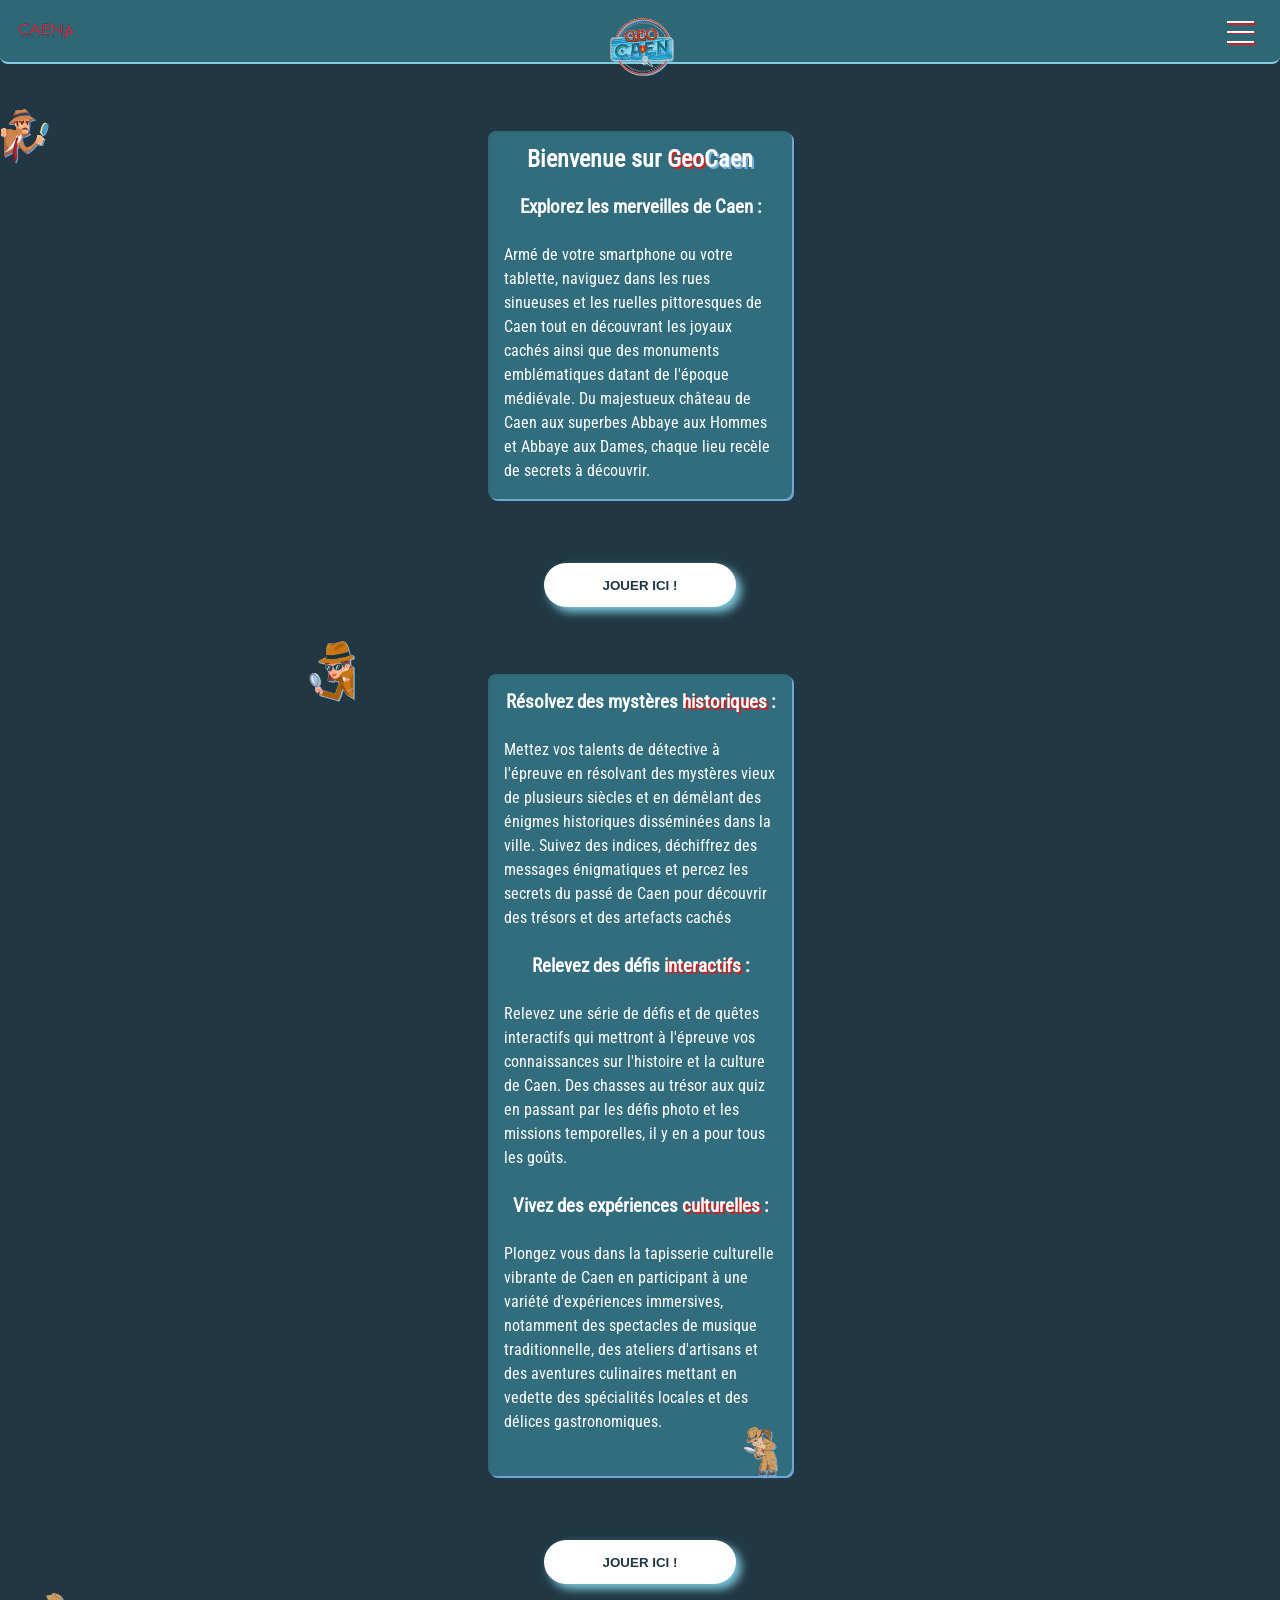
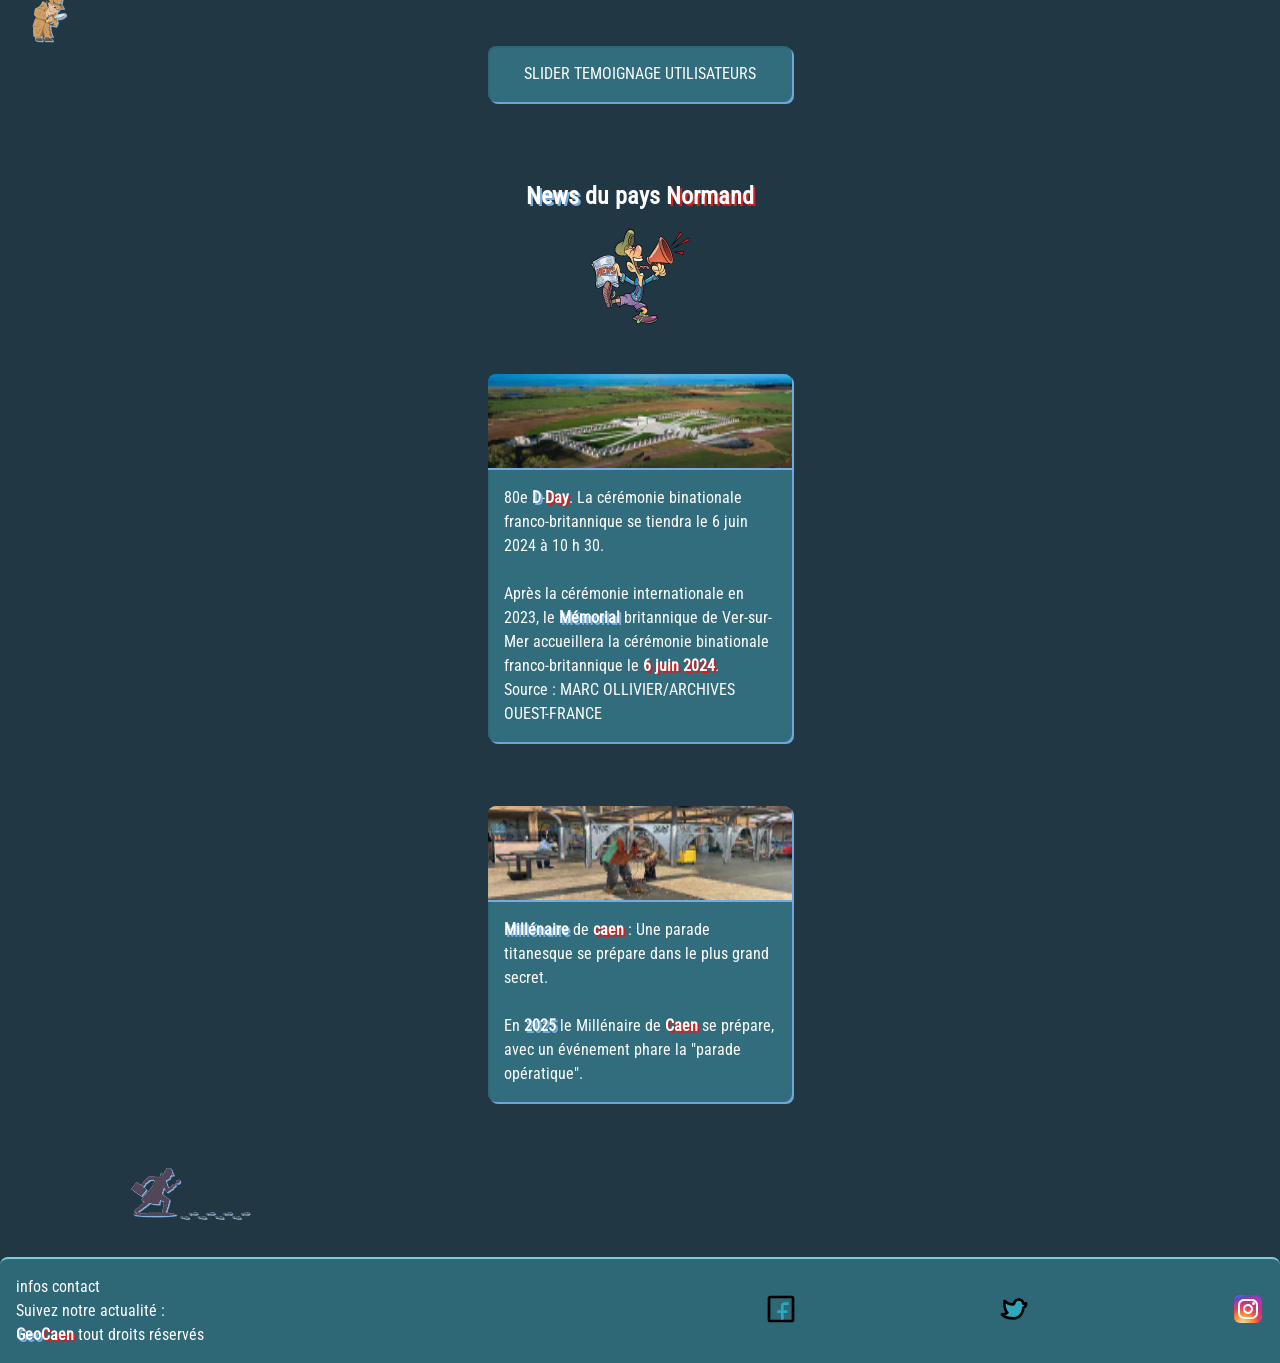
<file: index.html>
<!DOCTYPE html>
<html lang="fr">
  <head>
    <meta charset="UTF-8" />
    <link rel="icon" type="image" href="/img/enqueteur caen.png" />
    <meta name="viewport" content="width=device-width, initial-scale=1.0" />
    <title>GeoCaen</title>
    <link rel="stylesheet" href="/css/style.css" />
  </head>

  <body>
    <main>
      <header class="header__container">
        <img
          class="header__img"
          src="/img/logovillecaenndie_2016-removebg-preview.webp"
          alt="enqueteur"
        />
        <img
          class="header__logo site__img"
          src="/img/Geo-removebg-preview.webp"
          alt="logo GeoCaen"
        />

        <div class="menu__toggle" id="burger__menu">
          <span class="menu__toggle-bar"></span>
        </div>
        <nav id="menu">
          <ul class="menu__container">
            

            <li class="menu__container-itm">
              <a class="menu__container-lnk" href="jeux.html"
                >Présentation des jeux</a
              >
            </li>
            <li class="menu__container-itm">
              <a class="menu__container-lnk" href="#">A propos de GeoCaen</a>
            </li>
            <li class="menu__container-itm">
              <a class="menu__container-lnk" href="#">Nous contacter</a>
            </li>
          </ul>
        </nav>
      </header>

      <section class="main__content">
        <img
          class="main__content-img1 site__img"
          src="/img/detective window-sm.webp"
          alt="enqueteur"
        />
        <div class="box-content main__content-txt box__style">
          <h1 class="main__content-ttl">
            Bienvenue sur <span class="txt__red">Geo</span
            ><span class="txt__blue">Caen</span>
          </h1>
          <h3 class="main__content-ttl">Explorez les merveilles de Caen :</h3>
          <p>
            Armé de votre smartphone ou votre tablette, naviguez dans les rues
            sinueuses et les ruelles pittoresques de Caen tout en découvrant les
            joyaux cachés ainsi que des monuments emblématiques datant de
            l'époque médiévale. Du majestueux château de Caen aux superbes
            Abbaye aux Hommes et Abbaye aux Dames, chaque lieu recèle de secrets
            à découvrir.
          </p>
        </div>
        <a class="link" href="jeux.html"
          ><button class="btn">jouer ici !</button></a
        >
        <img
          class="main__content-img2 site__img"
          src="/img/femme_window-sm.webp"
          alt=""
        />
        <div class="box-content main__content-txt box__style">
          <h3 class="main__content-ttl">
            Résolvez des mystères <span class="txt__red">historiques</span> :
          </h3>
          <p>
            Mettez vos talents de détective à l'épreuve en résolvant des
            mystères vieux de plusieurs siècles et en démêlant des énigmes
            historiques disséminées dans la ville. Suivez des indices,
            déchiffrez des messages énigmatiques et percez les secrets du passé
            de Caen pour découvrir des trésors et des artefacts cachés
          </p>
          <br />
          <h3 class="main__content-ttl">
            Relevez des défis <span class="txt__red">interactifs</span> :
          </h3>
          <p class="main__content-txt">
            Relevez une série de défis et de quêtes interactifs qui mettront à
            l'épreuve vos connaissances sur l'histoire et la culture de Caen.
            Des chasses au trésor aux quiz en passant par les défis photo et les
            missions temporelles, il y en a pour tous les goûts.
          </p>
          <br />
          <h3 class="main__content-ttl">
            Vivez des expériences <span class="txt__red">culturelles</span> :
          </h3>
          <p class="main__content-txt">
            Plongez vous dans la tapisserie culturelle vibrante de Caen en
            participant à une variété d'expériences immersives, notamment des
            spectacles de musique traditionnelle, des ateliers d'artisans et des
            aventures culinaires mettant en vedette des spécialités locales et
            des délices gastronomiques.
          </p>
          <img
            class="main__content-img3 site__img"
            src="/img/filette-sm.webp"
            alt="fillette"
          />
        </div>

        <a class="link" href="jeux.html"
          ><button class="btn">jouer ici !</button></a
        >
      </section>

      <img
        class="main__content-img4 site__img"
        src="/img/boy-sm.webp"
        alt="garçon"
      />

      <section class="box-content box__style">
        <p>SLIDER TEMOIGNAGE UTILISATEURS</p>
      </section>

      <section class="news">
        <div class="news__content">
          <h2 class="news__content-ttl">
            <span class="txt__blue">News</span> du pays
            <span class="txt__red">Normand</span>
          </h2>
          <img
            src="/img/livreur-de-journaux-sm.webp"
            alt="livreur de journaux"
          />
        </div>
        <div class="box-content box__style">
          <img
            class="news__img"
            src="/img/memorial-britannique-ver-sur-mer.webp"
            alt=""
          />
          <p>
            80e <span class="txt__blue">D</span>-<span class="txt__red"
              >Day</span
            >. La cérémonie binationale franco-britannique se tiendra le 6 juin
            2024 à 10 h 30.
          </p>
          <br />
          <p>
            Après la cérémonie internationale en 2023, le
            <span class="txt__blue">Mémorial</span> britannique de Ver-sur-Mer
            accueillera la cérémonie binationale franco-britannique le
            <span class="txt__red"> 6 juin 2024</span>.<br />Source : MARC
            OLLIVIER/ARCHIVES OUEST-FRANCE
          </p>
        </div>

        <div class="box-content box__style">
          <img class="news__img" src="/img/millenaire caen.webp" alt="" />
          <p>
            <span class="txt__blue">Millénaire</span> de
            <span class="txt__red">caen</span> : Une parade titanesque se
            prépare dans le plus grand secret.
          </p>
          <br />
          <p>
            En <span class="txt__blue">2025</span> le Millénaire de
            <span class="txt__red">Caen</span> se prépare, avec un événement
            phare la "parade opératique".
          </p>
        </div>
        <img
          class="main__content-img5 site__img"
          src="/img/ombre detective-sm.webp"
          alt="detective"
        />
      </section>
    </main>
    <footer class="footer">
      <div class="footer__txt">
        <p>infos contact</p>
        <p>Suivez notre actualité :</p>
        <p>
          <span class="txt__blue">Geo</span
          ><span class="txt__red">Caen</span> tout droits réservés
        </p>
      </div>
      <ul class="footer__icn">
        <li>
          <img
            class="footer__icn-img"
            src="/img/facebook-square-svgrepo-com.svg"
            alt="facebook"
          />
        </li>
        <li>
          <img
            class="footer__icn-img"
            src="/img/twitter-svgrepo-com.svg"
            alt="twitter"
          />
        </li>
        <li>
          <img
            class="footer__icn-img"
            src="/img/instagram-1-svgrepo-com.svg"
            alt="instagram"
          />
        </li>
      </ul>
    </footer>

    <script src="/js/main.js"></script>
  </body>
</html>
</file>
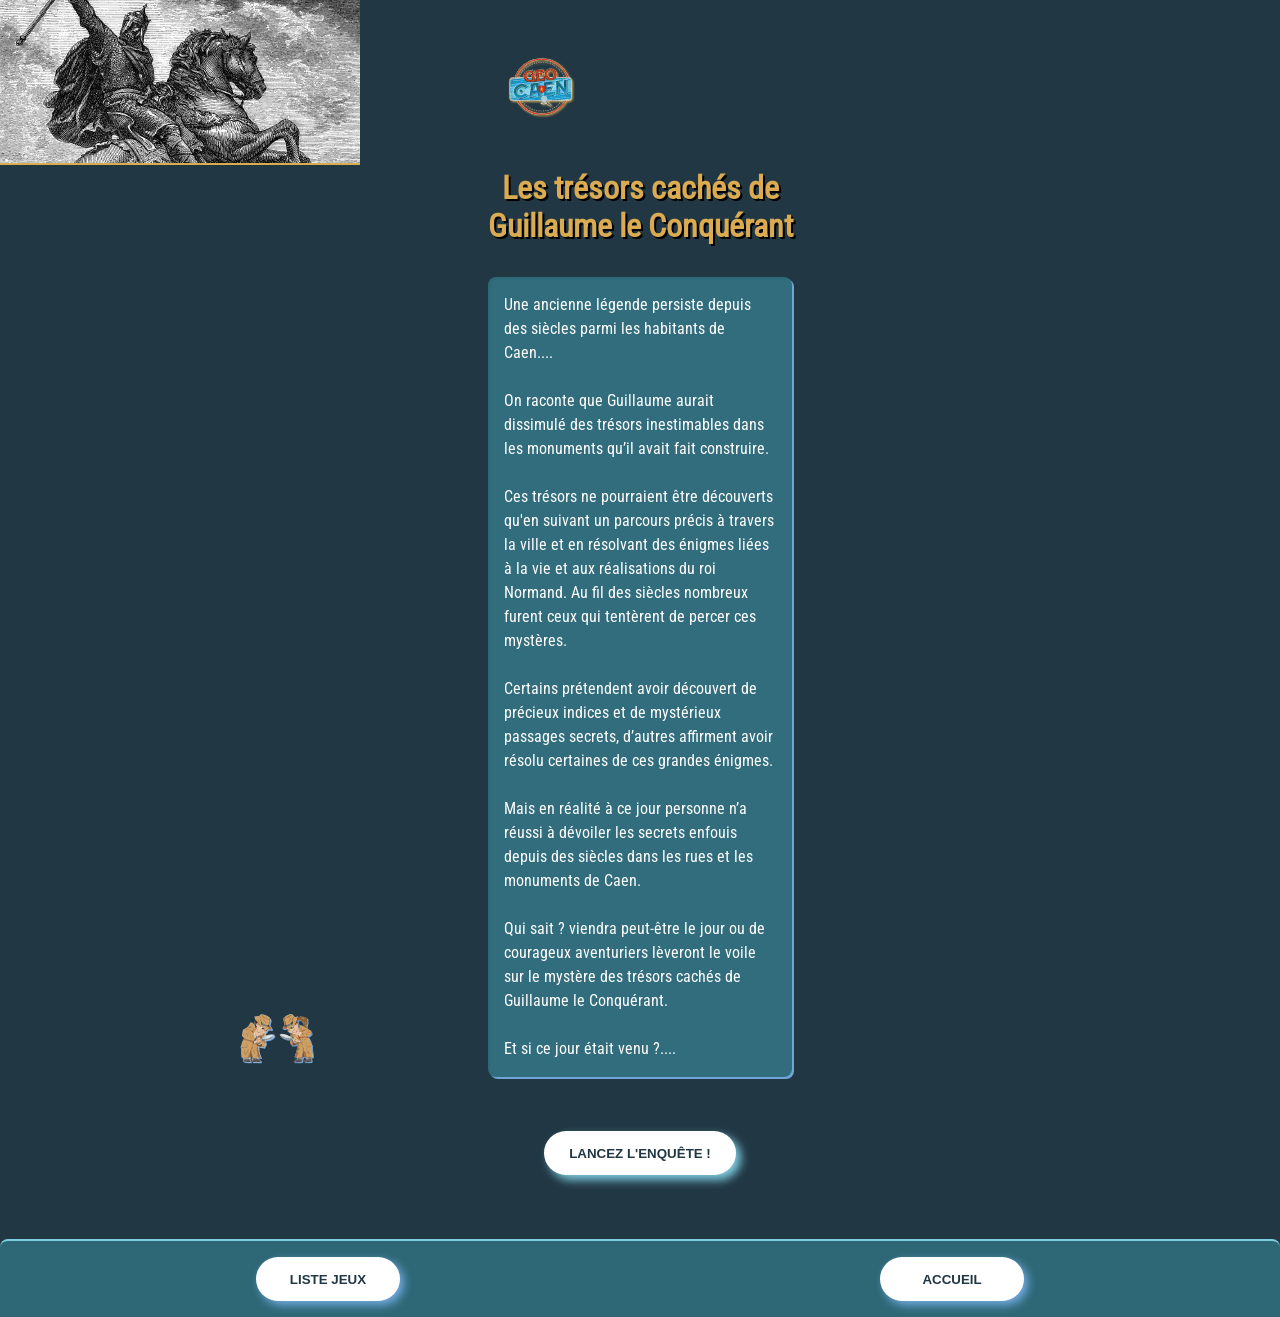
<file: guillaume.html>
<!DOCTYPE html>
<html lang="fr">
  <head>
    <meta charset="UTF-8" />
    <meta name="viewport" content="width=device-width, initial-scale=1.0" />
    <title>Les trésors de Guillaume</title>
    <link rel="stylesheet" href="/css/style.css" />
  </head>
  <body>
    <header>
      <img
        class="game1__img"
        src="/img/guillaume-le-conquerant_1024x.webp"
        alt=""
      />
      <img class="game1__logo" src="/img/Geo-removebg-preview.webp" alt="" />
    </header>
    <main>
     
        <h1 class="game1__ttl">
          Les trésors cachés de <br />Guillaume le Conquérant
        </h1> 
        <div class="game1__txt">
        <p class="box-content box__style">
          Une ancienne légende persiste depuis des siècles parmi les habitants
          de Caen.... <br /><br />
          On raconte que Guillaume aurait dissimulé des trésors inestimables
          dans les monuments qu’il avait fait construire. <br /><br />
          Ces trésors ne pourraient être découverts qu'en suivant un parcours
          précis à travers la ville et en résolvant des énigmes liées à la vie
          et aux réalisations du roi Normand. Au fil des siècles nombreux furent
          ceux qui tentèrent de percer ces mystères. <br /><br />
          Certains prétendent avoir découvert de précieux indices et de
          mystérieux passages secrets, d’autres affirment avoir résolu certaines
          de ces grandes énigmes. <br /><br />
          Mais en réalité à ce jour personne n’a réussi à dévoiler les secrets
          enfouis depuis des siècles dans les rues et les monuments de Caen.
          <br /><br />
          Qui sait ? viendra peut-être le jour ou de courageux aventuriers
          lèveront le voile sur le mystère des trésors cachés de Guillaume le
          Conquérant. <br /><br />
          Et si ce jour était venu ?....
        </p>
        <img
          class="game1__img1 site__img"
          src="/img/boy-sm.webp"
          alt="garçon"
        />
        <img
          class="game1__img2 site__img"
          src="/img/filette-sm.webp"
          alt="fille"
        />
    </div>
        <a class="link" href="guillaumeStep1.html"
          ><button class="btn">Lancez l'enquête !</button></a
        >
      
    </main>
    <footer class="game__footer">
      <a class="link" href="jeux.html"
        ><button class="game__btn">liste jeux</button></a
      >
      <a class="link" href="index.html"
        ><button class="game__btn">accueil</button></a
      >
    </footer>
    <script src="/js/main.js"></script>
  </body>
</html>
</file>
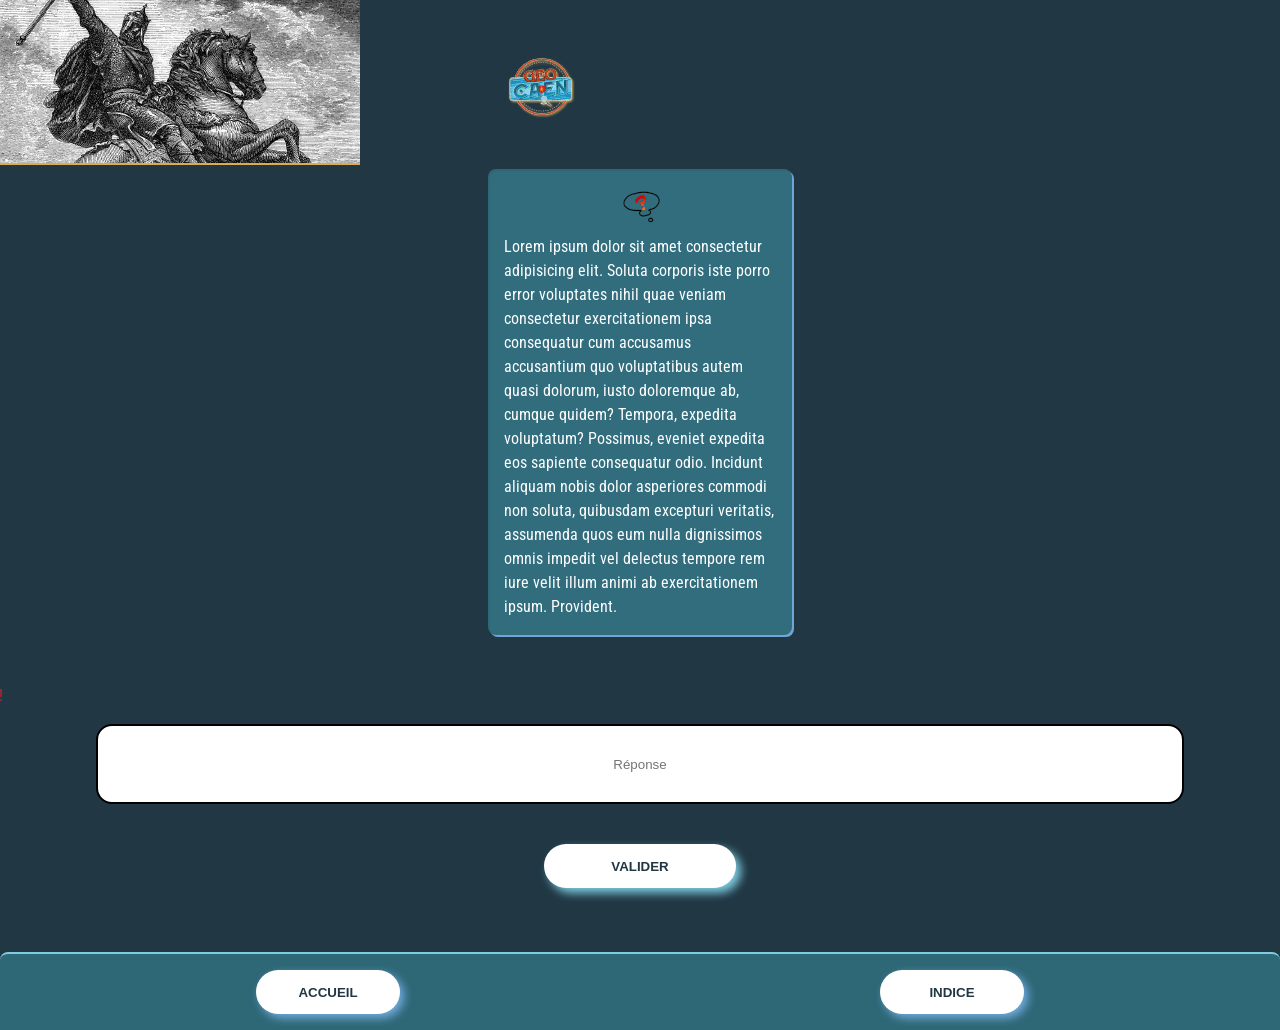
<file: guillaumeStep1.html>
<!DOCTYPE html>
<html lang="fr">
  <head>
    <meta charset="UTF-8" />
    <meta name="viewport" content="width=device-width, initial-scale=1.0" />
    <title>Premiére étape</title>
    <link rel="stylesheet" href="/css/style.css" />
  </head>
  <body>
    <header>
      <img
        class="game1__img"
        src="/img/guillaume-le-conquerant_1024x.webp"
        alt="guillaume"
      />
      <img
        class="game1__logo"
        src="/img/Geo-removebg-preview.webp"
        alt="logo"
      />
    </header>
    <main> 
      <p class="box-content box__style" id="game1__txt">
        <img src="/img/question-sm.webp" alt="interrogation" />
        Lorem ipsum dolor sit amet consectetur adipisicing elit. Soluta corporis
        iste porro error voluptates nihil quae veniam consectetur exercitationem
        ipsa consequatur cum accusamus accusantium quo voluptatibus autem quasi
        dolorum, iusto doloremque ab, cumque quidem? Tempora, expedita
        voluptatum? Possimus, eveniet expedita eos sapiente consequatur odio.
        Incidunt aliquam nobis dolor asperiores commodi non soluta, quibusdam
        excepturi veritatis, assumenda quos eum nulla dignissimos omnis impedit
        vel delectus tempore rem iure velit illum animi ab exercitationem ipsum.
        Provident.
      </p>
      <p class="wrong__txt" id="txt__wrong">Presque ! N'abandonnez pas !</p>
      <div class="game__form">
        <input
          class="game__form-txt"
          type="text"
          placeholder="Réponse"
          id="answer"
        />
        <button class="game__form-btn btn" type="button" id="submitButton">
          valider
        </button>
      </div>

      <div id="correctPopup" class="popupGood popupGood__container">
        <p class="popup__txt">Bonne réponse bravo !</p>
        <img class="site__img pop__img" src="/img/bravo-sm.webp" alt="" />
        <a class="link" href="middleStep.html"
          ><button class="pop__btn btn" id="closeCorrectPopup">
            suivant
          </button></a
        >
      </div>

      <div id="incorrectPopup" class="popup">
        <img
          class="site__img pop__img"
          src="/img/detective_interroge-removebg-preview.webp"
          alt=""
        />
        <button class="pop__btn btn" id="closeIncorrectPopup">Fermer</button>
      </div>
    </main>
    <footer class="game__footer">
      <button class="game__btn" href="#" onclick="show('popupk')">
        accueil
      </button>
      <div class="popupk box__style" id="popupk">
        <p class="popupk__txt">Souhaitez vous vraiment quitter ?</p>
        <img
          class="popupk__img"
          src="/img/detective_interroge-removebg-preview.webp"
          alt=""
        />
        <div class="popupk__container">
          <a class="link" href="#" onclick="hide('popupk')"
            ><button class="btn popupk__btn">continuer</button></a
          >
          <a class="link" href="index.html" onclick="hide('popupk')"
            ><button class="btn popupk__btn">quitter</button></a
          >
        </div>
      </div>
      <button class="game__btn" href="#" onclick="show('popup')">indice</button>
      <div class="popup  box__style" id="popup">
        <p class="popup__txt">
          il à était le roi d'Angleterre et le Duc de Normandie !
        </p>
        <img
          class="pop__img site__img"
          src="/img/detective_interroge-removebg-preview.webp"
          alt=""
        />
        <a class="link" href="#" onclick="hide('popup')"
          ><button class="btn pop__btn">fermer</button></a
        >
      </div>
    </footer>
    <script src="/js/game.js"></script>
    <script src="/js/main.js"></script>
    
    
  </body>
</html>
</file>
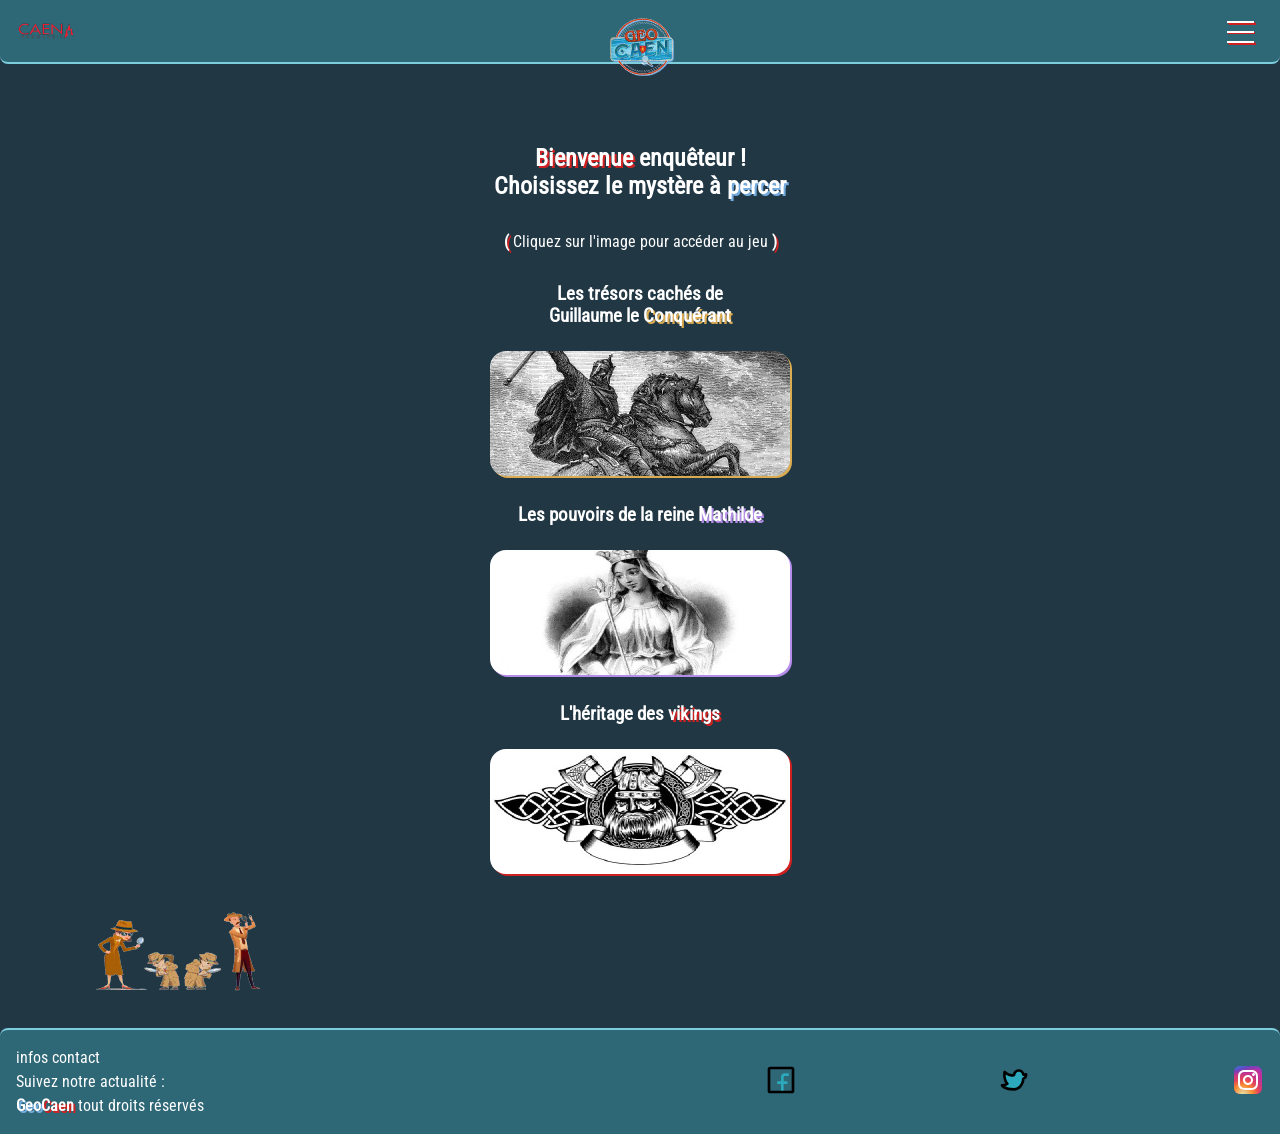
<file: jeux.html>
<!DOCTYPE html>
<html lang="fr">
  <head>
    <meta charset="UTF-8" />
    <meta name="viewport" content="width=device-width, initial-scale=1.0" />
    <title>GeoCean jeux</title>
    <link rel="stylesheet" href="/css/style.css" />
  </head>
  <body>
    <header class="header__container">
      <img
        class="header__img"
        src="/img/logovillecaenndie_2016-removebg-preview.webp"
        alt="enqueteur"
      />
      <img
        class="header__logo main__img"
        src="/img/Geo-removebg-preview.webp"
        alt="logo GeoCaen"
      />

      <div class="menu__toggle" id="burger__menu">
        <span class="menu__toggle-bar"></span>
      </div>
      <nav id="menu">
        <ul class="menu__container">
          <li class="menu__container-itm">
            <a class="menu__container-lnk link" href="index.html">Accueil</a>
          </li>

          <li class="menu__container-itm">
            <a class="menu__container-lnk" href="#">A propos de GeoCaen</a>
          </li>
          <li class="menu__container-itm">
            <a class="menu__container-lnk" href="#">Nous contacter</a>
          </li>
        </ul>
      </nav>
    </header>
    <main>
      <h2 class="game__ttl">
        <span class="txt__red">Bienvenue</span> enquêteur ! <br />
        Choisissez le mystère à <span class="txt__blue">percer</span>
      </h2>
      <p class="game__txt"><span class="txt__red">(</span> Cliquez sur l'image pour accéder au jeu <span class="txt__red">)</span></p>
      <div class="game">
        <h3>Les trésors cachés de <br> Guillaume le <span class="txt__gold">Conquérant</span></h3>
        <a href="guillaume.html"><img
          class="game__img1 game__img"
          src="/img/guillaume-le-conquerant2.webp"
          alt="guillaume le conquérant"
        /></a>
        <h3>Les pouvoirs de la reine <span class="txt__purple">Mathilde</span></h3>
        <a href="#"><img
          class="game__img2 game__img"
          src="/img/mathilde2.webp"
          alt="reine Mathilde"
        /></a>
        <h3>L'héritage des <span class="txt__red">vikings</span></h3>
        <a href="#"><img class="game__img3 game__img" src="/img/viking.webp" alt="viking" /></a>
      </div>
      
      <img
        class="game__img4"
        src="/img/famille detective-sm.webp"
        alt="famille detective"
      />
    </main>

    <footer class="footer">
      <div class="footer__txt">
        <p>infos contact</p>
        <p>Suivez notre actualité :</p>
        <p>
          <span class="txt__blue">Geo</span
          ><span class="txt__red">Caen</span> tout droits réservés
        </p>
      </div>
      <ul class="footer__icn">
        <li>
          <img
            class="footer__icn-img"
            src="/img/facebook-square-svgrepo-com.svg"
            alt="facebook"
          />
        </li>

        <li>
          <img
            class="footer__icn-img"
            src="/img/twitter-svgrepo-com.svg"
            alt="twitter"
          />
        </li>
        <li>
          <img
            class="footer__icn-img"
            src="/img/instagram-1-svgrepo-com.svg"
            alt="instagram"
          />
        </li>
      </ul>
    </footer>

    <script src="/js/main.js"></script>
  </body>
</html>
</file>
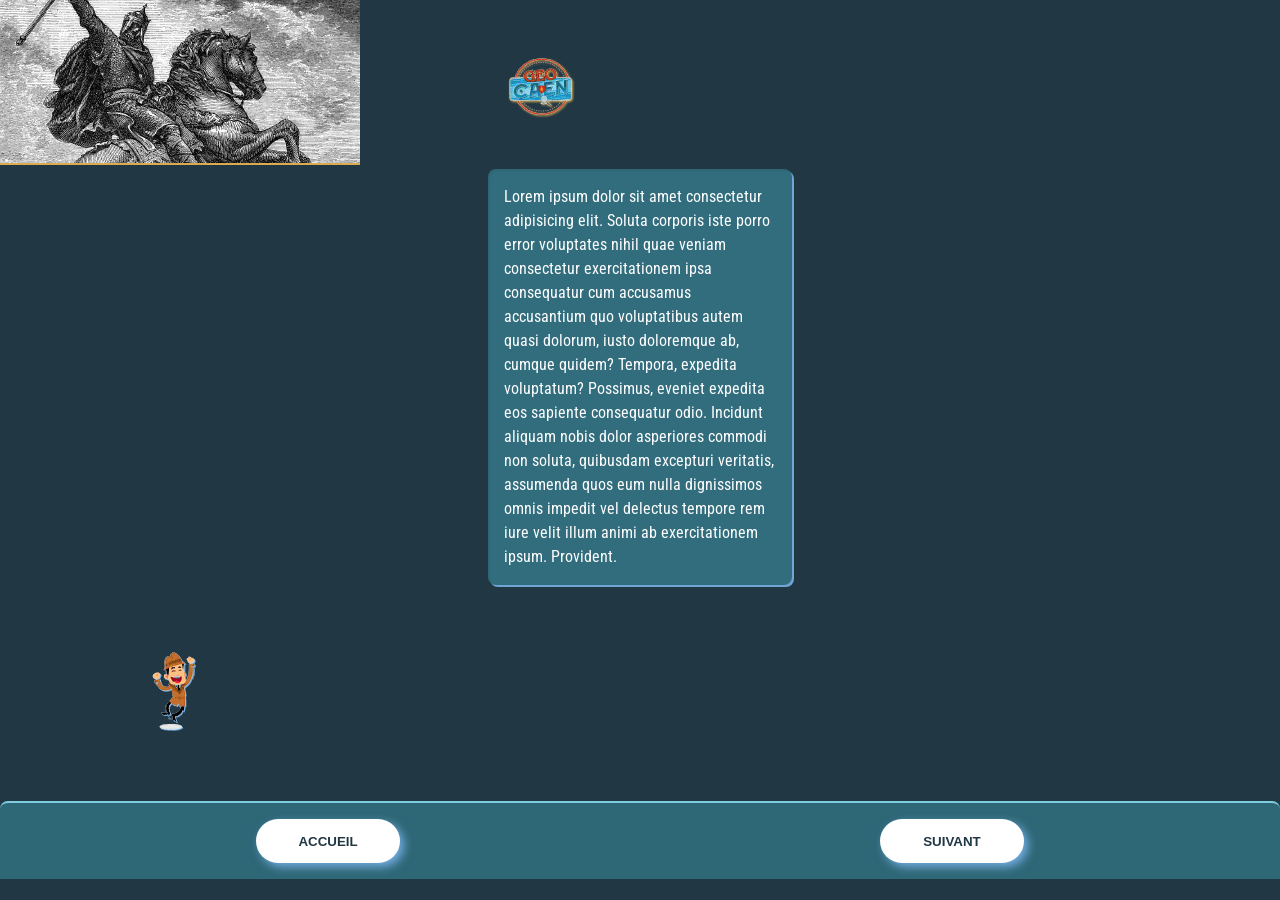
<file: middleStep.html>
<!DOCTYPE html>
<html lang="en">
  <head>
    <meta charset="UTF-8" />
    <meta name="viewport" content="width=device-width, initial-scale=1.0" />
    <title>bravo !</title>
    <link rel="stylesheet" href="/css/style.css" />
  </head>
  <body>
    <header>
      <img
        class="game1__img"
        src="/img/guillaume-le-conquerant_1024x.webp"
        alt=""
      />
      <img class="game1__logo" src="/img/Geo-removebg-preview.webp" alt="" />
    </header>
    <main>
      <div>
        <p class="box-content box__style">
          Lorem ipsum dolor sit amet consectetur adipisicing elit. Soluta
          corporis iste porro error voluptates nihil quae veniam consectetur
          exercitationem ipsa consequatur cum accusamus accusantium quo
          voluptatibus autem quasi dolorum, iusto doloremque ab, cumque quidem?
          Tempora, expedita voluptatum? Possimus, eveniet expedita eos sapiente
          consequatur odio. Incidunt aliquam nobis dolor asperiores commodi non
          soluta, quibusdam excepturi veritatis, assumenda quos eum nulla
          dignissimos omnis impedit vel delectus tempore rem iure velit illum
          animi ab exercitationem ipsum. Provident.
        </p>
        <img
          class="middle__img1 site__img"
          src="/img/bravo-sm.webp"
          alt="detective content"
        />
      </div>
    </main>
    <footer class="game__footer">
      <button class="game__btn" href="#" onclick="show('popupk')">
        accueil
      </button>
      <div class="popupk box__style" id="popupk">
        <p class="popupk__txt">Souhaitez vous vraiment quitter ?</p>
        <img
          class="popupk__img"
          src="/img/detective_interroge-removebg-preview.webp"
          alt=""
        />
        <div class="popk-btn">
          <a class="link" href="#" onclick="hide('popupk')"
            ><button class="btn popk__btn">continuer</button></a
          >
          <a class="link" href="index.html" onclick="hide('popupk')"
            ><button class="btn popk__btn">quitter</button></a
          >
        </div>
      </div>
      <button class="game__btn" href="#" onclick="show('popup')">
        suivant
      </button>
      <div class="popup box__style" id="popup">
        <p class="popup__txt">
          Ceci est un indice qui vous permettra de peut être résoudre cette
          énigme !
        </p>

        <a class="link" href="#" onclick="hide('popup')"
          ><button class="btn pop__btn">fermer</button></a
        >
      </div>
    </footer>
    <script src="/js/game.js"></script>
    <script src="/js/main.js"></script>
  </body>
</html>
</file>
<file: css/style.css>
.box__style {
  display: flex;
  align-items: center;
  flex-direction: column;
  filter: drop-shadow(rgba(119, 176, 230, 0.952) 2px 2px);
  border-radius: 0.5rem;
  padding: 1rem;
  width: 19rem;
  background-color: rgba(48, 107, 121, 0.9529411765);
  line-height: 1.5rem;
  margin: 0 auto;
}

.txt__red {
  font-weight: 800;
  filter: drop-shadow(#cf2121 2px 2px);
}

.txt__blue {
  font-weight: 800;
  filter: drop-shadow(rgba(119, 176, 230, 0.952) 2px 2px);
}

.txt__gold {
  font-weight: 800;
  filter: drop-shadow(#DAAB50 2.5px 2.5px);
}

.txt__purple {
  font-weight: 800;
  filter: drop-shadow(#B58CE9 2.5px 2.5px);
}

.news__img {
  width: 19rem;
  margin: -1rem 0 1rem 0;
  border-top-left-radius: 0.5rem;
  border-top-right-radius: 0.5rem;
  border-bottom: rgba(119, 176, 230, 0.952) 2px solid;
  height: 6rem;
}

.btn {
  display: block;
  margin: 0 auto;
  background-color: #fff;
  border: none;
  width: 12rem;
  height: 2.75rem;
  border-radius: 50rem;
  text-transform: uppercase;
  color: #213744;
  font-weight: 800;
  filter: drop-shadow(rgba(127, 206, 224, 0.9921568627) 5px 5px 5px);
}
.btn.btn:hover {
  background-color: rgba(127, 206, 224, 0.9921568627);
  transition: 0.3s ease-in-out;
  filter: drop-shadow(#cf2121 2px 2px 5px);
}
.btn.btn:active {
  background-color: rgba(127, 206, 224, 0.9921568627);
  transition: 0.3s ease-in-out;
  filter: drop-shadow(#cf2121 2px 2px 5px);
}

.site__img {
  position: relative;
  filter: drop-shadow(rgba(119, 176, 230, 0.952) 1px 1px);
}

.game__btn {
  background-color: #fff;
  border: none;
  width: 9rem;
  height: 2.75rem;
  border-radius: 50rem;
  text-transform: uppercase;
  color: #213744;
  font-weight: 800;
  filter: drop-shadow(rgba(119, 176, 230, 0.952) 4px 4px 5px);
}
.game__btn.game__btn:hover {
  background-color: rgba(127, 206, 224, 0.9921568627);
  transition: 0.3s ease-in-out;
  filter: drop-shadow(#cf2121 4px 4px 5px);
}
.game__btn.game__btn:active {
  background-color: rgba(127, 206, 224, 0.9921568627);
  transition: 0.3s ease-in-out;
  filter: drop-shadow(#cf2121 4px 4px 5px);
}

.box-content {
  margin-bottom: 4rem;
}

:root {
  font-size: 16px;
}
@font-face {
  font-family: RobotoCondensed;
  src: url(/font/RobotoCondensed-Regular.ttf);
}

body {
  background-color: #213744;
  color: white;
  overflow-x: hidden;
  font-family: "RobotoCondensed", sans-serif;
}

.link {
  text-decoration: none;
}

* {
  box-sizing: border-box;
  margin: 0;
  padding: 0;
  list-style: none;
}

.header__container {
  background-color: rgba(48, 107, 121, 0.9529411765);
  display: flex;
  justify-content: space-between;
  align-items: center;
  height: 4rem;
  padding: 1rem;
  border-bottom-left-radius: 0.5rem;
  border-bottom-right-radius: 0.5rem;
  border-bottom: rgba(127, 206, 224, 0.9921568627) 2px solid;
  top: 0;
  left: 0;
  position: sticky;
  width: 100%;
  z-index: 2;
}

.header__logo {
  position: relative;
  top: 1rem;
  left: 2.3rem;
  filter: drop-shadow(rgba(119, 176, 230, 0.952) 1px 1px);
}

.menu__toggle {
  height: 27px;
  width: 30px;
  margin: 50px;
  position: relative;
  overflow: visible;
  z-index: 2;
  left: 2.5rem;
}
.menu__toggle .menu__toggle-bar,
.menu__toggle .menu__toggle-bar:before,
.menu__toggle .menu__toggle-bar:after {
  background: white;
  filter: drop-shadow(#cf2121 1px 1px);
  display: block;
  height: 2px;
  opacity: 1;
  position: absolute;
  transition: 0.3s ease-in-out;
}
.menu__toggle .menu__toggle-bar:before,
.menu__toggle .menu__toggle-bar:after {
  content: "";
}
.menu__toggle .menu__toggle-bar:before {
  left: 0px;
  top: -10px;
  width: 27px;
}
.menu__toggle .menu__toggle-bar {
  right: 0px;
  top: 13px;
  width: 27px;
}
.menu__toggle .menu__toggle-bar:after {
  left: 0px;
  top: 10px;
  width: 27px;
}
.menu__toggle.close .menu__toggle-bar:before {
  top: 0px;
  transform: rotate(90deg);
  width: 27px;
}
.menu__toggle.close .menu__toggle-bar {
  transform: rotate(-45deg);
  top: 13px;
  width: 27px;
}
.menu__toggle.close .menu__toggle-bar:after {
  top: 0px;
  left: 0;
  transform: rotate(90deg);
  opacity: 0;
  width: 0;
}

#menu {
  z-index: 1;
  min-width: 100%;
  min-height: 70%;
  position: fixed;
  top: 0;
  height: 0;
  visibility: hidden;
  opacity: 0;
  text-align: center;
  padding-top: 20px;
  transition: all 0.2s ease-in-out;
}
#menu.overlay {
  visibility: visible;
  opacity: 1;
  padding-top: 100px;
  background: rgba(0, 0, 0, 0.932);
  border-radius: 1rem;
}
#menu .menu__container {
  padding: 0;
}
#menu .menu__container-lnk {
  color: #DAAB50;
  display: block;
  font-size: 32px;
  margin-bottom: 30px;
  text-decoration: none;
}

.main__content-ttl {
  margin: 0 0 1.5rem 0;
}

.main__content-img1 {
  top: 2.5rem;
  right: 0.3rem;
  z-index: 1;
}

.main__content-img2 {
  left: 19.3rem;
  top: 2rem;
  z-index: 999;
}

.main__content-img3 {
  left: 7.5rem;
  top: 1rem;
  margin-top: -1.5rem;
}

.main__content-img4 {
  bottom: 0rem;
  left: 2rem;
  margin-top: 0.5rem;
}

.news__content {
  display: flex;
  flex-direction: column;
  align-items: center;
  margin-bottom: 3rem;
}

.news__content-ttl {
  margin: 1rem;
}

.main__content-img5 {
  left: 8rem;
}

.box-content {
  margin-bottom: 4rem;
}

.footer {
  background-color: rgba(48, 107, 121, 0.9529411765);
  display: grid;
  grid-template-columns: 60% 40%;
  padding: 1rem;
  border-top-left-radius: 0.5rem;
  border-top-right-radius: 0.5rem;
  border-top: rgba(127, 206, 224, 0.9921568627) 2px solid;
  margin-top: 2rem;
  height: -moz-fit-content;
  height: fit-content;
}

.footer__icn {
  display: flex;
  flex-direction: row;
  align-items: center;
  justify-content: space-between;
}

.footer__txt {
  display: flex;
  flex-direction: column;
  line-height: 1.5rem;
}

.footer__icn-img {
  width: 2rem;
}

.game__ttl {
  margin-top: 5rem;
  text-align: center;
}

.game__txt {
  text-align: center;
  margin-bottom: 2rem;
}

.game {
  display: flex;
  align-items: center;
  text-align: center;
  flex-direction: column;
}

.game__ttl {
  margin-bottom: 2rem;
}

.game__img {
  border-radius: 1rem;
  margin: 1.5rem;
}

.game__img1 {
  filter: drop-shadow(#DAAB50 2px 2px);
}

.game__img2 {
  filter: drop-shadow(#B58CE9 2px 2px);
}

.game__img3 {
  filter: drop-shadow(#cf2121 2px 2px);
}

.game__img4 {
  margin: 0.5rem 0 0 6rem;
}

.game1__img {
  border-bottom: #DAAB50 2px solid;
}

.game1__logo {
  filter: drop-shadow(#DAAB50 1px 1px 1px);
  position: relative;
  top: -3rem;
  left: 9rem;
}

.game1__ttl {
  text-align: center;
  margin-bottom: 2rem;
  color: #DAAB50;
  filter: drop-shadow(black 2px 2px);
}

.game1__img1 {
  bottom: 8rem;
  left: 15rem;
}

.game1__img2 {
  bottom: 8rem;
  left: 15rem;
}

.game1__txt {
  margin-bottom: -4rem;
}

.game__footer {
  background-color: rgba(48, 107, 121, 0.9529411765);
  display: flex;
  justify-content: space-around;
  align-items: center;
  padding: 1rem;
  border-top-left-radius: 0.5rem;
  border-top-right-radius: 0.5rem;
  border-top: rgba(127, 206, 224, 0.9921568627) 2px solid;
  margin-top: 4rem;
}

.game__form {
  display: flex;
  flex-direction: column;
  align-items: center;
  justify-content: center;
}

.game__form-txt {
  width: 85%;
  height: 5rem;
  border-radius: 1rem;
  margin-bottom: 2.5rem;
  text-align: center;
  border: black 2px solid;
}

.game__form-wrong {
  width: 85%;
  height: 5rem;
  border-radius: 1rem;
  margin: -1rem 0 3rem 0;
  text-align: center;
  border: #cf2121 4px solid;
  background-image: url(/img/warning-1-svgrepo-com.svg);
  background-repeat: no-repeat;
  background-size: 3rem;
  background-position: 8%;
}
.game__form-wrong.game__form-wrong::-moz-placeholder {
  color: #cf2121;
  font-weight: 900;
}
.game__form-wrong.game__form-wrong::placeholder {
  color: #cf2121;
  font-weight: 900;
}

.shake {
  animation: shake 0.5s ease-in-out;
}

@keyframes shake {
  0% {
    transform: translateX(0);
  }
  25% {
    transform: translateX(-1rem);
  }
  50% {
    transform: translateX(1rem);
  }
  75% {
    transform: translateX(-1rem);
  }
  100% {
    transform: translateX(0);
  }
}
.wrong__txt {
  text-align: center;
  background: #213744;
  padding: 0.2rem;
  color: #cf2121;
  width: -moz-fit-content;
  width: fit-content;
  position: relative;
  bottom: 1rem;
  right: 12rem;
}

.wrong__txt--disp {
  text-align: center;
  background: #213744;
  padding: 0.2rem;
  color: #cf2121;
  width: -moz-fit-content;
  width: fit-content;
  position: relative;
  bottom: 1rem;
  left: 5.5rem;
}

.popup,
.popupk,
.popupWrong {
  display: none;
  position: fixed;
  padding: 3rem;
  width: 280px;
  left: 50%;
  margin-left: -8.5rem;
  height: -moz-fit-content;
  height: fit-content;
  top: 50%;
  margin-top: -10rem;
  background: #213744;
  border-radius: 1rem;
  z-index: 20;
  border: #cf2121 2px solid;
}

.popupGood {
  position: fixed;
  bottom: 0;
  left: 50%;
  width: 100%;
  transform: translateX(-50%);
  padding: 1rem;
  border-top-left-radius: 1rem;
  border-top-right-radius: 1rem;
  border-top: rgba(119, 176, 230, 0.952) 2px solid;
  z-index: 1000;
  opacity: 0;
  pointer-events: none;
  transition: opacity 1s ease, transform 3s ease;
}

.popupGood.show {
  opacity: 2;
  pointer-events: auto;
  transform: translateX(-50%) translateY(-10px);
}

#popup:before,
#popupk:before,
#incorrectPopup:before,
#correctPopup:before {
  position: absolute;
  content: "";
  top: 0;
  left: 0;
  bottom: 0;
  right: 0;
  background: rgba(48, 107, 121, 0.9529411765);
  border-radius: 1rem;
  z-index: -1;
  padding: 3rem;
}

.popup__txt {
  color: #fff;
  margin-bottom: 1rem;
  text-align: center;
}

.popupk__container {
  display: flex;
  align-items: center;
  justify-content: center;
}

.popupk__btn {
  width: 7rem;
  margin: 1rem 0.5rem 0.5rem;
}

.popupk__txt {
  text-align: center;
  font-weight: 800;
}

.popupk__img {
  position: relative;
  left: 3.5rem;
  top: 1.5rem;
}

.pop__img {
  left: 8.5rem;
  margin-bottom: 1rem;
}

.middle__img1 {
  left: 9.5rem;
}/*# sourceMappingURL=style.css.map */
</file>
